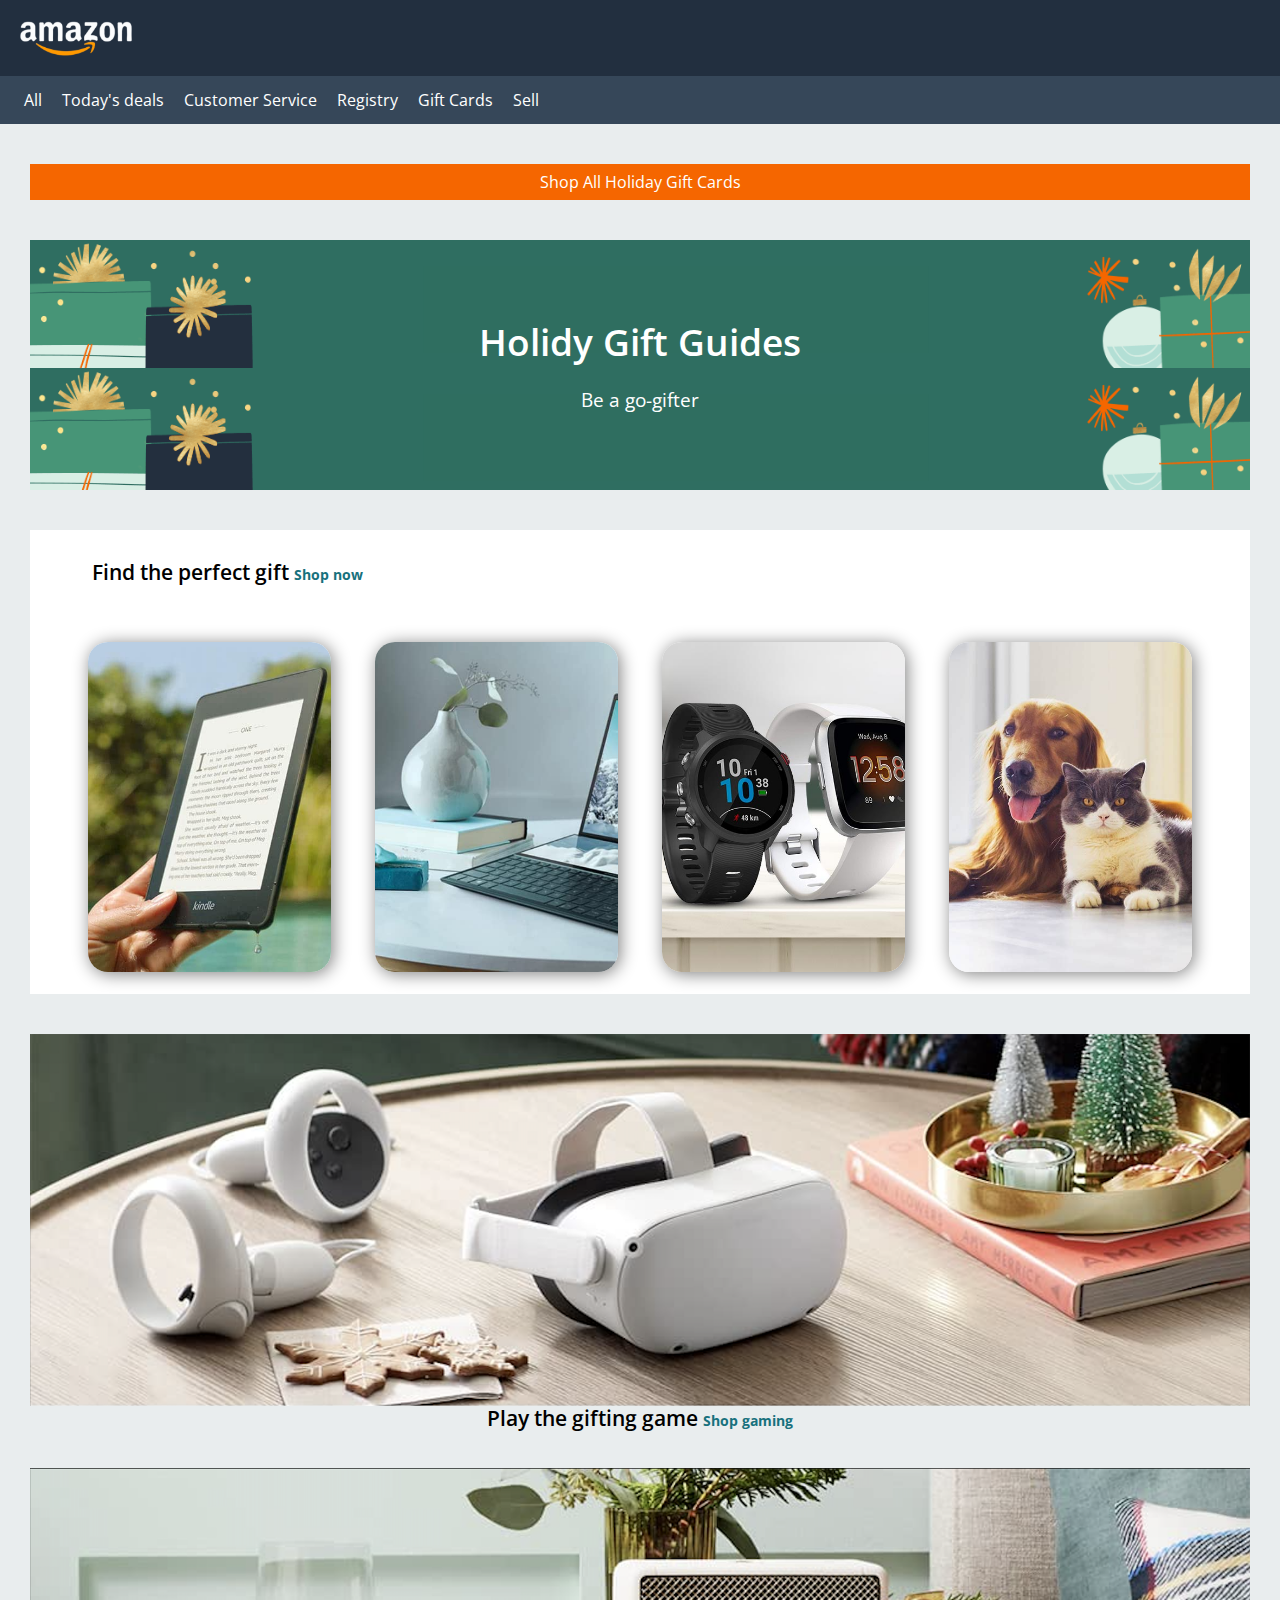
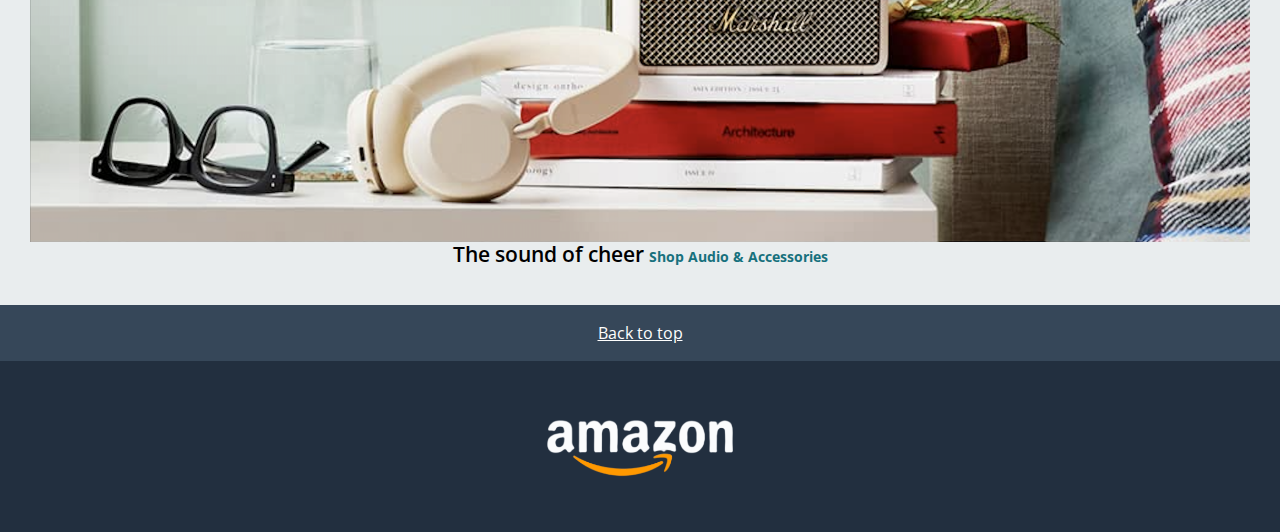
<file: Amazon Page/amazon.html>
<!DOCTYPE html>
<html lang="en">
  <head>
    <meta charset="UTF-8" />
    <meta name="viewport" content="width=device-width, initial-scale=1.0" />
    <title>Amazon</title>
    <link rel="stylesheet" href="./assets/css/reset.css" />
    <link rel="stylesheet" href="./assets/css/style.css" />
    <link rel="preconnect" href="https://fonts.googleapis.com">
    <link rel="preconnect" href="https://fonts.gstatic.com" crossorigin>
<link href="https://fonts.googleapis.com/css2?family=IBM+Plex+Serif:wght@400;500&family=Montserrat+Alternates:wght@400;600&family=Montserrat:wght@400;600;700&family=Open+Sans:ital,wght@0,400;0,600;0,700;0,800;1,400&family=Poppins:wght@400;600&display=swap" rel="stylesheet">
  </head>
  <body>
    <main>
      <header>
        <div>
            <img src="./assets/images/logo.png" alt="logo" />
        </div>

        <nav>
            <ul>
                <li>All</li>
                <li>Today's deals</li>
                <li>Customer Service</li>
                <li>Registry</li>
                <li>Gift Cards</li>
                <li>Sell</li>
            </ul>
        </nav>
      </header>
      <article>
          <div class="banner1">
            <span>Shop All Holiday Gift Cards</span>
          </div>
          <div class="banner">
            <h1>Holidy Gift Guides</h1>
            <h4>Be a go-gifter</h4>
          </div>
          <section class="section1">
            <h3>Find the perfect gift <a href="#">  Shop now</a></h3>
                
            <img src="./assets/images/img_1.jpg" alt="kindle">
            <img src="./assets/images/img_2.jpg" alt="notebook">
            <img src="./assets/images/img_3.jpg" alt="smart watch">
            <img src="./assets/images/img_4.jpg" alt="pets products">
          </section>
          <section class="section2">
              <div>
                <img src="./assets/images/img_9.png" alt="VR">
                <h3>Play the gifting game <a href="#"> Shop gaming</a></p3>
              </div>
              <div>
                <img src="./assets/images/img_10.png" alt="Music tool">
                <h3>The sound of cheer <a href="#"> Shop Audio & Accessories</a></h3>
              </div>
          </section>
      </article>
    <footer>
        <div class="firstdiv">
            <a href="#">Back to top</a>
        </div>
        <div>
        <img src="./assets/images/logo.png" alt="logo" />
        </div>
    </footer>
  </body>
</html>
</file>
<file: Amazon Page/assets/css/style.css>
/* Your styles here */
body {
  width: 100%;
  font-family: "Open Sans", sans-serif;
  font-weight: 400;
  font-size: 1rem;
}
header div {
  background-color: #222f3f;
}
header img {
  width: 120px;
  padding: 1rem;
}
header nav {
  background-color: #364759;
  color: white;
}
header nav ul li {
  display: inline;
  padding: 0 0.5rem;
}
header nav ul {
  padding: 1rem;
}
main {
  background-color: #e9edee;
}
h1 {
  font-size: 2.3rem;
  padding-top: 84px;
  padding-bottom: 30px;
  font-weight: 600;
}
h4 {
  font-size: 1.2rem;
}
h3 {
  font-size: 1.3rem;
}

article {
  margin: 40px 30px;
  text-align: center;
}
article h3 {
  font-weight: 600;
}
article a {
  text-decoration: none;
  color: #17717d;
  font-weight: 700;
  font-size: 0.9rem;
}
footer {
  text-align: center;
}
footer div + div {
  background-color: #222f3f;
}
footer img {
  padding: 50px;
  width: 200px;
}
footer a {
  color: white;
}
.firstdiv {
  background-color: #364759;
  color: white;
  padding: 20px;
}

.banner1 {
  background-color: #f56600;
  color: white;

  padding: 10px;
  margin-bottom: 40px;
}
.banner {
  background-image: url(../images/bg-image.png);
  color: white;

  height: 250px;
  margin-bottom: 40px;
  object-fit: cover;
}
.section1 {
  border: 2px solid white;
  background-color: white;
  padding: 30px 0;
  margin-bottom: 40px;
  height: 400px;
}
.section1 h3 {
  text-align: left;
  margin-left: 60px;
}
.section1 img {
  width: 20%;
  height: 330px;
  display: inline-block;
  object-fit: cover;
  border-radius: 20px;
  text-align: center;
  margin: 60px 20px;
  box-shadow: 2px 2px 17px 0px grey;
}

.section2 div {
  margin: 40px 0;
}

.section2 img {
  width: 100%;
}
</file>
